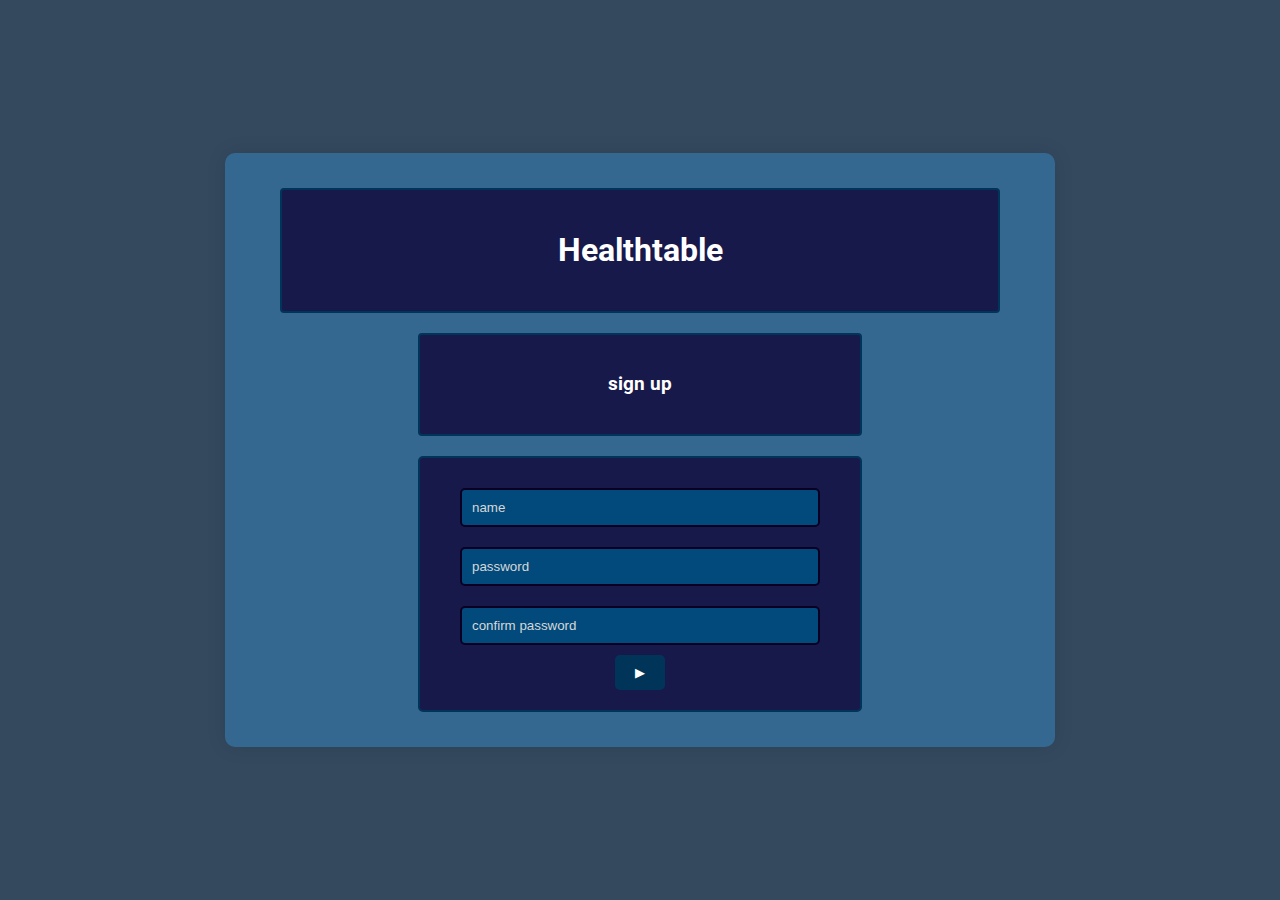
<file: login.html>
<!DOCTYPE html>
<html lang="en">
<head>
    <meta charset="UTF-8">
    <meta name="viewport" content="width=device-width, initial-scale=1.0">
    <title>Healthtable/login</title>
    <link rel="stylesheet" href="https://fonts.googleapis.com/css2?family=Roboto:wght@400;700&display=swap">
    <link rel="stylesheet" href="style.css"/> 
    <script src="script.js" defer></script> 
</head>
<body>
    <div class="container">
        <div class="box1">
            <h1>Healthtable</h1>
        </div>
        <div class="box2">
            <h3> sign up </h3>
        </div> 
        <div class="box3">
            <input type="text" id="codeInput" placeholder="name">
            <br>
            <input type="text" id="codeInput" placeholder="password">
            <br>
            <input type="text" id="codeInput" placeholder="confirm password">
            <br>
            <button onclick="window.location.href='test.html'/*checkpassword()*/">▶</button>
        </div>
    </div>
</body>
</html>
</file>
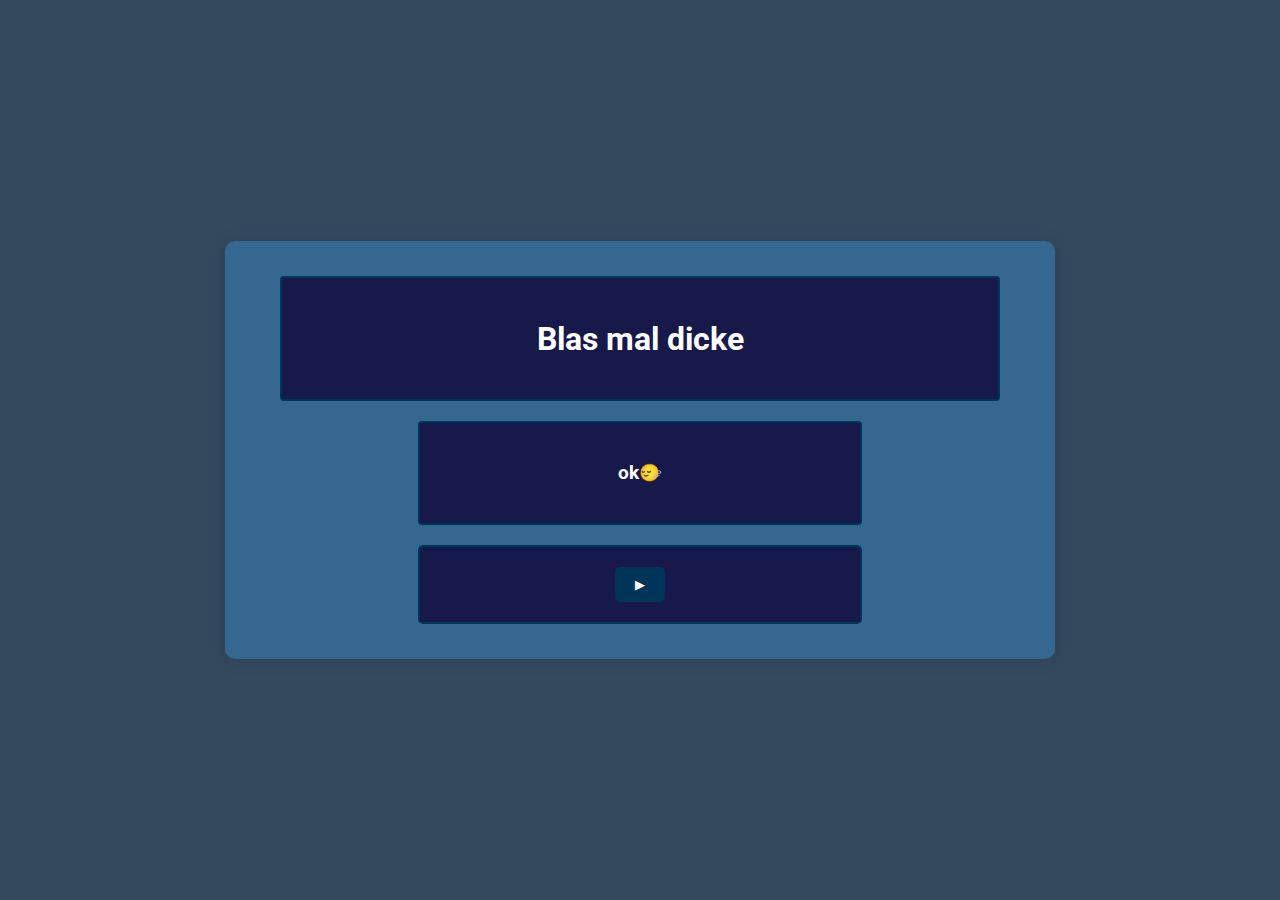
<file: test.html>
<!DOCTYPE html>
<html lang="en">
<head>
    <meta charset="UTF-8">
    <meta name="viewport" content="width=device-width, initial-scale=1.0">
    <title>healthtable/login</title>
    <link rel="stylesheet" href="https://fonts.googleapis.com/css2?family=Roboto:wght@400;700&display=swap">
    <link rel="stylesheet" href="style.css"/> 
    <script src="script.js" defer></script> 
</head>
<body>
    <div class="container">
        <div class="box1">
            <h1>Blas mal dicke</h1>
        </div>
        <div class="box2">
            <h3> ok🙂‍↔️ </h3>
        </div> 
        <div class="box3">
            <button onclick="window.location.href='login.html'" >▶</button>
        </div>
    </div>
</body>
</html>
</file>
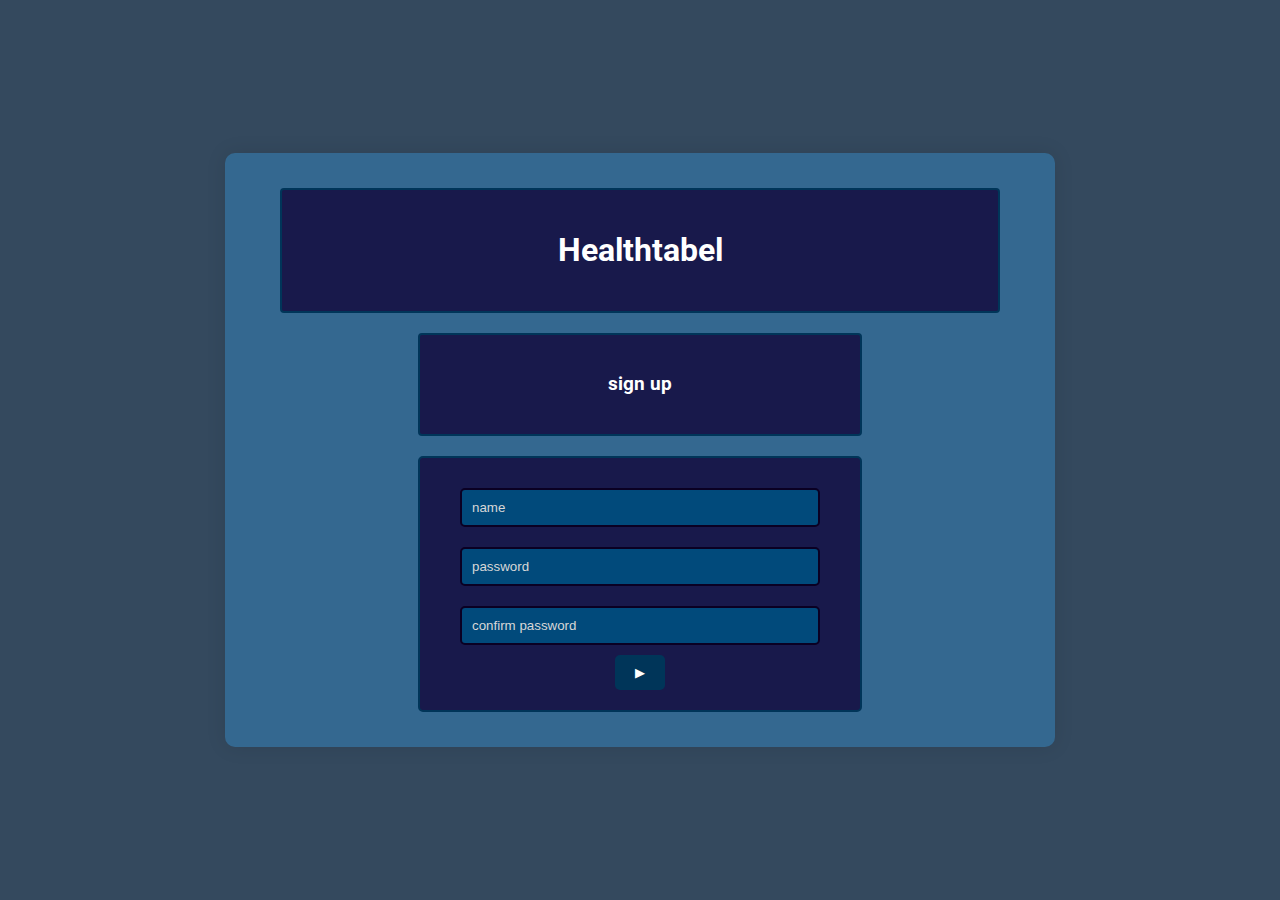
<file: mainshit/login.html>
<!DOCTYPE html>
<html lang="en">
<head>
    <meta charset="UTF-8">
    <meta name="viewport" content="width=device-width, initial-scale=1.0">
    <title>healthtabel/login</title>
    <link rel="stylesheet" href="https://fonts.googleapis.com/css2?family=Roboto:wght@400;700&display=swap">
    <link rel="stylesheet" href="style.css"/> 
    <script src="script.js" defer></script> 
</head>
<body>
    <div class="container">
        <div class="box1">
            <h1>Healthtabel</h1>
        </div>
        <div class="box2">
            <h3> sign up </h3>
        </div> 
        <div class="box3">
            <input type="text" id="codeInput" placeholder="name">
            <br>
            <input type="text" id="codeInput" placeholder="password">
            <br>
            <input type="text" id="codeInput" placeholder="confirm password">
            <br>
            <button onclick="checkpassword()">▶</button>
        </div>
    </div>
</body>
</html>
</file>
<file: style.css>
body {
    background-color: #34495e; 
    color: #ffffff; 
    font-family: 'Roboto', Arial, sans-serif; 
    display: flex;
    justify-content: center;
    align-items: center;
    height: 100vh;
    margin: 0;
}

.container {
    position: relative; 
    width: 80%;
    max-width: 800px;
    background-color: #3498db66; 
    padding: 15px;
    border-radius: 10px;
    box-shadow: 0 0 20px rgba(0, 0, 0, 0.1);
    text-align: center;
}

.box1 { 
    width: 90%; 
    margin: 20px auto; 
    padding: 20px;
    border: 2px solid #003559; 
    background-color: #18194b;
    border-radius: 4px;
    box-sizing: border-box;
    word-wrap: break-word; 
}

.box2 {
    width: 50%; 
    margin: 20px auto;
    padding: 20px;
    border: 2px solid #003559; 
    background-color: #18194b;  
    border-radius: 4px;
}

.box3 {
    width: 50%; 
    margin: 20px auto;
    padding: 20px;
    border: 2px solid #003559; 
    background-color: #18194b; 
    border-radius: 5px;
}

input[type="text"] {
    width: 90%;
    padding: 10px;
    margin: 10px 0;
    border: 2px solid #0a0023;
    color: #ffffff;
    background-color: #014a7b;
    border-radius: 5px;
    box-sizing: border-box;
    outline: none;
}

input[type="text"]::placeholder {
    color: #d7d7d7; 
}

button {
    padding: 10px 20px;
    border: none;
    border-radius: 5px;
    background-color: #003559; 
    color: white;
    cursor: pointer;
}

button:hover {
    background-color: #123c58e4; 
}
</file>
<file: mainshit/style.css>
body {
    background-color: #34495e; 
    color: #ffffff; 
    font-family: 'Roboto', Arial, sans-serif; 
    display: flex;
    justify-content: center;
    align-items: center;
    height: 100vh;
    margin: 0;
}

.container {
    position: relative; 
    width: 80%;
    max-width: 800px;
    background-color: #3498db66; 
    padding: 15px;
    border-radius: 10px;
    box-shadow: 0 0 20px rgba(0, 0, 0, 0.1);
    text-align: center;
}

.box1 { 
    width: 90%; 
    margin: 20px auto; 
    padding: 20px;
    border: 2px solid #003559; 
    background-color: #18194b;
    border-radius: 4px;
    box-sizing: border-box;
    word-wrap: break-word; 
}

.box2 {
    width: 50%; 
    margin: 20px auto;
    padding: 20px;
    border: 2px solid #003559; 
    background-color: #18194b;  
    border-radius: 4px;
}

.box3 {
    width: 50%; 
    margin: 20px auto;
    padding: 20px;
    border: 2px solid #003559; 
    background-color: #18194b; 
    border-radius: 5px;
}

input[type="text"] {
    width: 90%;
    padding: 10px;
    margin: 10px 0;
    border: 2px solid #0a0023;
    color: #ffffff;
    background-color: #014a7b;
    border-radius: 5px;
    box-sizing: border-box;
    outline: none;
}

input[type="text"]::placeholder {
    color: #d7d7d7; 
}

button {
    padding: 10px 20px;
    border: none;
    border-radius: 5px;
    background-color: #003559; 
    color: white;
    cursor: pointer;
}

button:hover {
    background-color: #123c58e4; 
}
</file>
